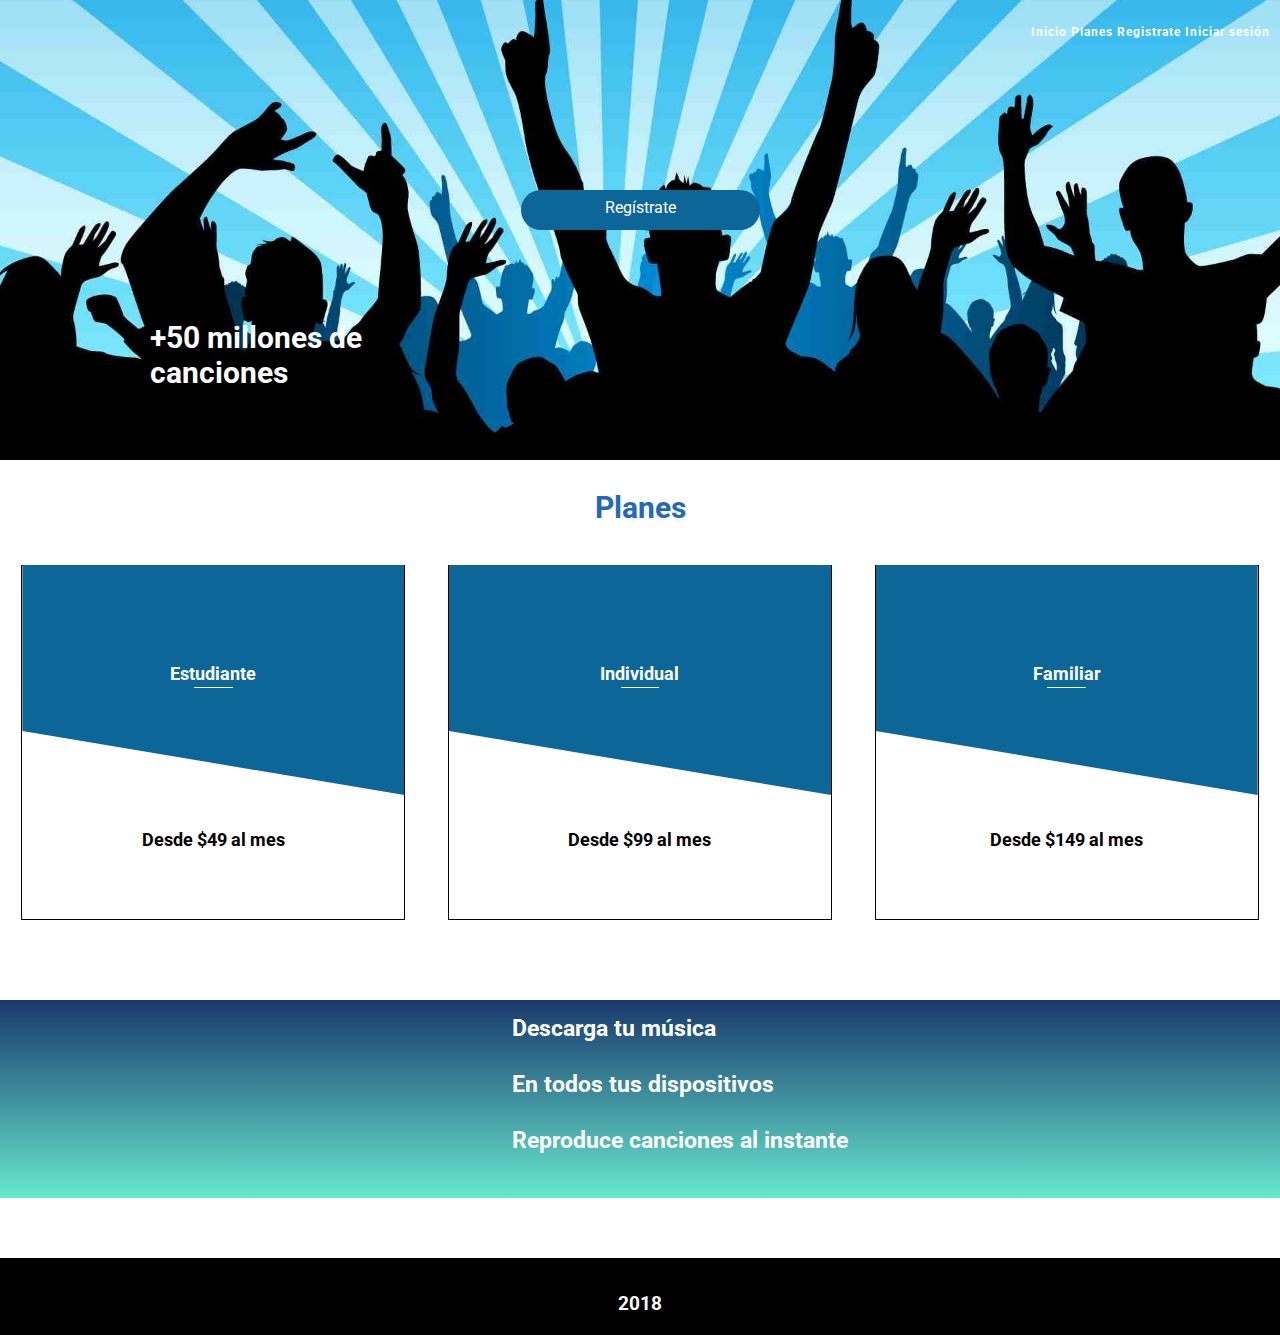
<file: index.html>
<!DOCTYPE html>
<html>
<head>
	<meta charset="utf-8">
	<title>maquetando</title>
	<meta name="viewport" content="width=device-width, user-scalable, initial-scale=1.0, maximum-scale=1.0,minimum-scale=1.0">
	<link rel="stylesheet" type="text/css" href="estilos.css">
	<link href="https://fonts.googleapis.com/css?family=Roboto" rel="stylesheet">

	<link rel="stylesheet" href="https://use.fontawesome.com/releases/v5.3.1/css/all.css" integrity="sha384-mzrmE5qonljUremFsqc01SB46JvROS7bZs3IO2EmfFsd15uHvIt+Y8vEf7N7fWAU" crossorigin="anonymous">
</head>
<body>


	<header class="header_principal">
		<div class="menu">
			<div class="logo">
				<a href="../Maquetando/index.html" target="blank">
					<i class="fas fa-headphones"></i>
				</a>
			</div>
			<nav class="nav">
				<ul>
					<li><a href="#">Inicio</a></li>
					<li><a href="#">Planes</a></li>
					<li><a href="../Maquetando/registro.html">Registrate</a></li>
					<li><a href="#">Iniciar sesión</a></li>
			    </ul>
			</nav>	
		</div>	
		<div class="registro">
			<a href="../Maquetando/registro.html">Regístrate</a>
		</div>
	  	<div class="mensaje">
	  		<h1>+50 millones de <br>canciones</h1>
	  	</div>
	</header>
	<!--***************************-->
	<section class="section">
		<div class="titulo">
				<h1>Planes</h1>
			</div>
		<div class="articulos">

			<article class="article">
				<header class="hed">
					<h3 class="card-title">Estudiante</h3>
				</header>				
				<article class="article2 ">
					<h3 class="card-title2">Desde $49 al  mes</h3>
				</article>
			</article>
			<article class="article">
				<header class="hed">
					<h3 class="card-title">Individual</h3>
				</header>				
				<article class="article2 ">
					<h3 class="card-title2">Desde $99 al  mes</h3>
				</article>
			</article>
			<article class="article">
				<header class="hed">
					<h3 class="card-title">Familiar</h3>
				</header>				
				<article class="article2 ">
					<h3 class="card-title2">Desde $149 al  mes</h3>
				</article>
			</article>
			
					
		</div>
		
	</section>

	<div class="contenido_principal">
		<div class="contenido1">
			<a href="" target="blank">
					<i class="fas fa-music"></i>
				</a>			
		</div>
		<div class="contenido2">
			<h2>Descarga tu música</h2>
		</div>

		<div class="contenido1">
			<a href="" target="blank">
					<i class="fas fa-mobile-alt"></i>
				</a>
		</div>
		<div class="contenido2">
			<h2>En todos tus dispositivos</h2>
		</div>
		<div class="contenido1">
			<a href="" target="blank">
					<i class="fas fa-play-circle"></i>
				</a>
		</div>
		<div class="contenido2">
			<h2>Reproduce canciones al instante</h2>
		</div>
	</div>
	
	<footer class="footer">
		<h3>2018<i class="far fa-copyright"></i></h3>

	</footer>


</body>
</html>
</file>
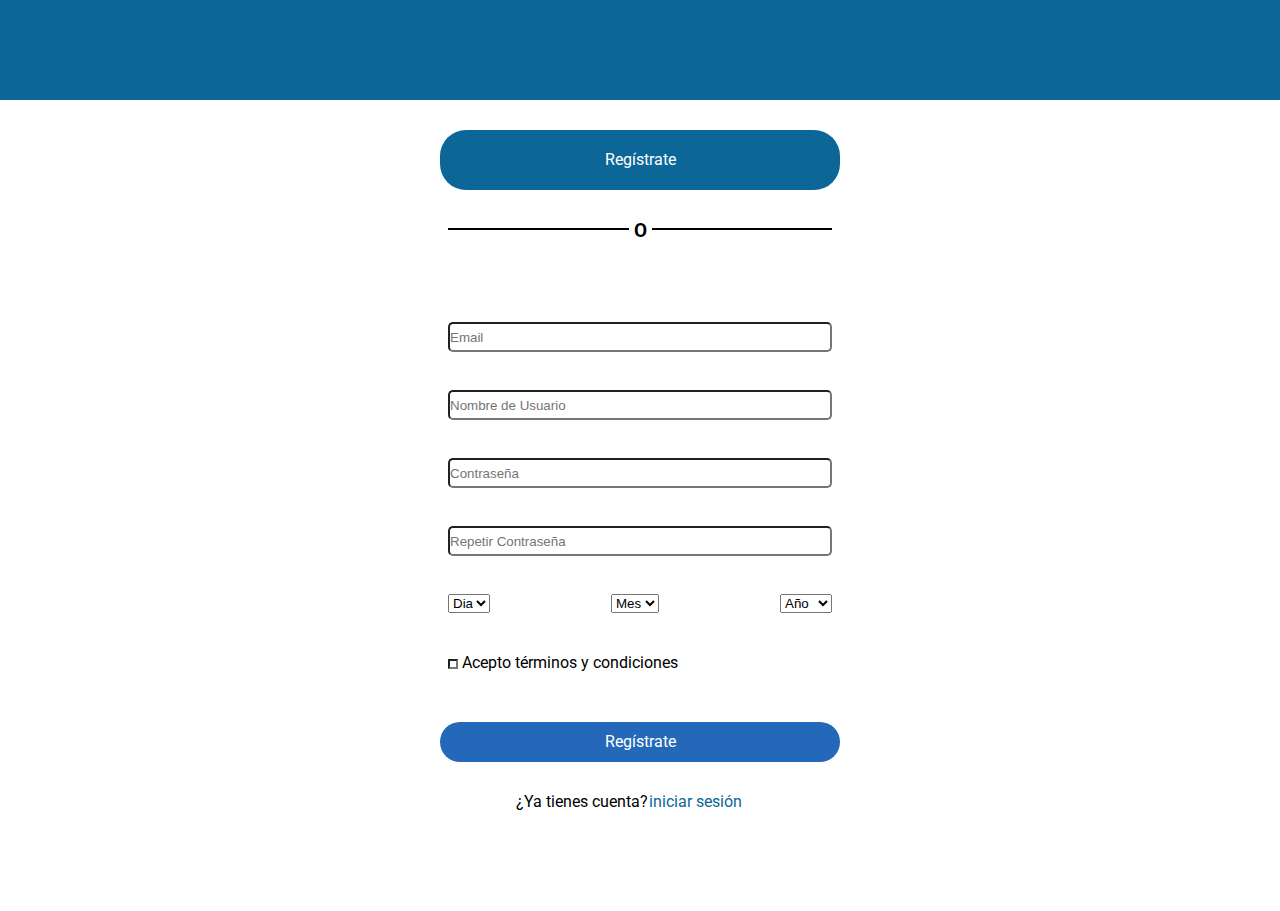
<file: registro.html>
<!DOCTYPE html>
<html>
<head>
	<title>Registro</title>
	<meta name="viewport" content="width=device-width, user-scalable, initial-scale=1.0, maximum-scale=1.0,minimum-scale=1.0">
	<link rel="stylesheet" type="text/css" href="estilos.css">
	<link href="https://fonts.googleapis.com/css?family=Roboto" rel="stylesheet">

	<link rel="stylesheet" href="https://use.fontawesome.com/releases/v5.3.1/css/all.css" integrity="sha384-mzrmE5qonljUremFsqc01SB46JvROS7bZs3IO2EmfFsd15uHvIt+Y8vEf7N7fWAU" crossorigin="anonymous">
</head>
<body>
<div class="Principal">
		<div class="btn-registrar">
				<div class="logo2">
				       <i class="fas fa-headphones"></i>
				</div>
		</div>
	<div class="contenedor-reg">
		<div class="registrate">
	  		          <a href="">Regístrate</a>
	  	       </div>
        	<div class="contenedor-datos"> 
	  	       
			  	<div class="lineaPrincipal">
			  			<hr>
			  			<h3 class="">O</h3> 
				</div>	
		    
				  <input type="text" placeholder="Email" name="username" > <br> <br>
				  <input type="text" placeholder="Nombre de Usuario" name="username" > <br><br>
				  <input type="text" placeholder="Contraseña" name="username"> <br><br>
				  <input type="text" placeholder="Repetir Contraseña" name="username"> <br><br>
		    
		<div class="selectorCuadros"> 	
				<select class="selectorCuadro1-1">
							<option>Dia</option>
							<option>1</option>
							<option>2</option>	
				</select>	
				<select class="selectorCuadro2-2">
							<option>Mes</option>
							<option>1</option>
							<option>2</option>		
				</select>		
				<select class="selectorCuadro2-3">
							<option>Año</option>
							<option>1989</option>
							<option>1990</option>		
				</select>	
	    </div>
      	<div class="check">
      		<input type="subti" name="checkbox">
   			<label>Acepto términos y condiciones</label>   
   		</div>
    
		    <div class="registrate3">
	  		          <a href="">Regístrate</a>
	  	       </div>
		        <div class="subtitulos"> 
			     	<div class="link1"><label>¿Ya tienes cuenta? </label> </div>
			     	
			     	<div class="link2" ><label class="color">iniciar sesión</label></div>
		     	
		     	
		        </div>
		    
  	    </div>
   </div>
</div>

</body>
</html>
</file>
<file: estilos.css>
*{
	margin: 0px;
	padding: 0px;
	box-sizing: border-box;
	
}
body{
	font-family: 'Roboto', sans-serif;
}
a{
	text-decoration: none;
}
.Principal{
	display: flex;
	flex-flow: column nowrap;
}

.header_principal{
	
	background-image: url('\imagenes/imagen.jpg');	
	background-position: center;
	background-attachment: contain;
	background-size: cover;
	display: flex;
	flex-flow: column nowrap; 
}
	.menu{	
		display: flex;
		flex-flow: row nowrap;
		height: 60px;
		align-items: center;
	}
		.logo{			
			flex:1 1 auto;
			padding-left: 10px;			
		}
			.logo a{
					color:white;
					font-size: 40px;
				}
		.nav{			
			flex:4 1 auto;
			justify-content: right;
			text-align: right;
			padding-right: 10px;
		}
			
			.nav ul li{
				display: inline-block;			
				list-style: none;			
			}
			.nav ul li a{
				color:#FFFFFF;
				font-size: 12px;
				font-weight: 700;
				text-align:right;
				letter-spacing: 1px;
			    transition: all 0.2s ease-in;
			}
.registro{
		height: 300px;
		display: flex;
		flex-flow: column nowrap;
		align-items: center;
		justify-content: center;

	}
	.registro a{
		background-color:#0C6798;
		color:white;
		border-radius: 26px; 		
		text-align: center;
		width: 239px;
		height: 40px;
		padding: 8px;
		
	}
.mensaje{
		height: 100px;		
		}
		.mensaje h1{		
			color: white;
			font-size: 30px;
			padding: 10px 0;
			margin-top: -50px;
			margin-left: 150px;
			align-self: flex-start;
		}
.section{
	background: #000;
	display: flex;
	flex-flow: column nowrap; 
}
	
	.articulos{
		background: white;
		flex:2 1 auto;
		display: flex;
		flex-flow:row wrap; 
		justify-content: space-around;
		padding-top: 40px;
    	padding-bottom: 80px;
      
     	align-items: center;  
     }
		.titulo{
		background: white;		
		flex:1 1 100%;	

		}
			.titulo h1{
				color: #2468B9;
				text-align: center;
				font-size: 30px;
				margin-top: 30px;
				align-self: flex-start;
			}
			.article{
				/*background: #1f6cb0;*/				
				width: 30%;
				height: 355px;
				
				border-style: solid;
				border-width: 1px;
    			
     		}
		
		.hed {
		  position: relative;
		  height: 230px;
		  background-image: linear-gradient(#0C6798, #0C6798);
		  clip-path: polygon(
		    0 0,
		    100% 0,
		    100% 100%,
		    0 calc(100% - 5vw)
		  )
  
}
		
		.card-title{
			color: white;
		    margin: -1px;
		    padding: 221px 0;
		    padding-top: 98px;
		    font-size: 18px;    
		    text-align: center;
		}
		.card-title2{
			color: black;
		    margin: -1px;
		    padding: 221px 0;
		    padding-top: 98px;
		    font-size: 18px;    
		    text-align: center;
		}


		/*USAMOS UN SEUDOELEMENTO: para la linea verde va añadido a una de las etiqueta puede aparecer antes o despues del contenido de la etoqueta*/
		.card-title::after {
			content: '';
			background-color:white;
			display: block;
			height: 1px;
			margin: 0 auto; /*para centrar la linea*/
			margin-top: 3px;
			width: 10%;
		}
		.article2{
			
			height: 230px;		
   			margin-top: -5vw;
            /*background-image: linear-gradient(135deg, white, white);
   		*/	  
		}
		.article2 h3{
			color: black;
			text-align: center;
		}

		.article:nth-child(2) .article2 {
			width: 100%;
		}

.contenido_principal{
	background: -webkit-linear-gradient(#19396C,#67E8CF);
	flex:2 1 auto;
	display: flex;
	flex-flow:row wrap;
	padding-bottom: 30px;
	margin-bottom: 60px;
}
	.contenido_principal > div{
		/*background: white;*/
		padding-right: 30px;
    	padding-bottom: 15px;
    	padding-top: 15px;

	}
	.contenido1{
		text-align:right;
		flex:1 1 30%;		
	}
	.contenido1 a{
		font-size: 30px;
		color:white;
	}
	.contenido2{
		color: white;
		text-align:left;
		font-size: 15px;
		flex:1 1 50%;
	}	

.footer{
	background: #000;

	display: flex;
	justify-content: center;
	padding-bottom: 20px;
}
	.footer h3{
		text-align: center;
		color: white;
		margin-top: 35px;
	}

/*--------------------------------------------------------*/
.btn-registrar{
	background: #0C6798;
	display: flex;
    flex-flow: column nowrap;
	flex-direction: column;
	justify-content: center;
	height: 100px;
}
	.logo2{
		color: white;
		align-self: center;
		
		font-size: 60px
	}
.contenedor-reg{
	background: white;
	display: flex;
	flex-direction:column;
	align-items:center;
	justify-content: center;	
	padding-bottom: 80px;
}
	.registrate{         	         	
         	padding-bottom: 10px
			height: 300px;
			display: flex;
			flex-flow: column nowrap;
			align-items: center;
			justify-content: center;
			padding-top: 30px;
			padding-bottom: 30px;
		 }
		    .registrate a{
				background-color:#0C6798;
				color:white;
				border-radius: 26px; 		
				text-align: center;
				width: 400px;
				height: 60px;
				padding: 20px;		
			}
.contenedor-datos{
	background-color: white;
	display: flex;
	flex-direction: column;
	width: 30%;
	padding-bottom:20px;

}
	.lineaPrincipal{
	    	position: relative;
	        text-align: center;
	        margin-bottom: 80px;
	    }    
		    .lineaPrincipal > hr{
			    margin: 0;
			    position: absolute;
			    /* height: 10px; */
			    background-color: red;
			    border: 1px solid black;
			    right: 0;
			    left: 0;
			    top: 8px;
			    z-index: 1;
		    }
		    .lineaPrincipal > h3{
		    	background-color: white;
		    	margin-top: 0;
			    display: inline-block;
			    z-index: 38;
			    position: relative;
			    padding-left: 5px;
			    padding-right: 5px;
		    }


.contenedor-reg  input{
	     border-radius: 5px;	
         display: block;
         width: 100%;
         height: 30px;
}
.selectorCuadros{
    	display: flex;
    	flex-direction: row;
    	justify-content: space-between;
    }

.check{
	padding-top: 40px;
	padding-bottom: 20px;
}
	 .check > label{
        	font-size: 16px;
        }
        .check >input{
        	border-radius: 0px;
        	display: inline-block;
        	height: 10px;
        	width: 10px;
        } 

	.registrate3{         	         	
         	padding-bottom: 10px
			height: 300px;
			display: flex;
			flex-flow: column nowrap;
			align-items: center;
			justify-content: center;
			padding-top: 30px;
			padding-bottom: 30px;
		 }
		    .registrate3 a{
				background-color:#2468B9;
				color:white;
				border-radius: 26px; 		
				text-align: center;
				width: 400px;
				height: 40px;
				padding: 10px;		
			}

        .subtitulos{
        	display: flex;
        	flex-direction: row;
        	justify-content: space-around;
        }
        .subti > label {
        	font-size: 16px;
        }
        .link1{
        	padding-left: 68px;
        }
        .link2{
        	padding-right: 90px;
        }
        .color{
        	color: #0C6798;
        }       
            
        .btn-reg{
            background: #2468B9 ;
            border:none;	
        }
   

@media screen and (max-width: 480px){


	.articulos{
		
		display: flex;
		flex-flow:row wrap;
		flex-direction:column; 
		justify-content: space-around;     
     	align-items: center;  
     }

    .article{
				/*background: #1f6cb0;*/				
				width: 30%;
				height: 355px;
				padding-top: 20px;
				border-style: solid;
				border-width: 1px;
    			
     		}
.card-title2{
			color: black;
		    margin: -1px;
		    padding: 221px 0;
		    padding-top: 48px;
		    font-size: 18px;    
		    text-align: center;
		}

.selectorCuadros{
    	display: flex;
    	flex-direction: column;
    	justify-content: space-between;
    }
.subtitulos{
        	display: flex;
        	flex-direction: column;
        	justify-content: space-around;
        }
 .link1{
        	padding-left: 0px;
        }
        .link2{
        	padding-right: 40px;
        }

}
</file>
